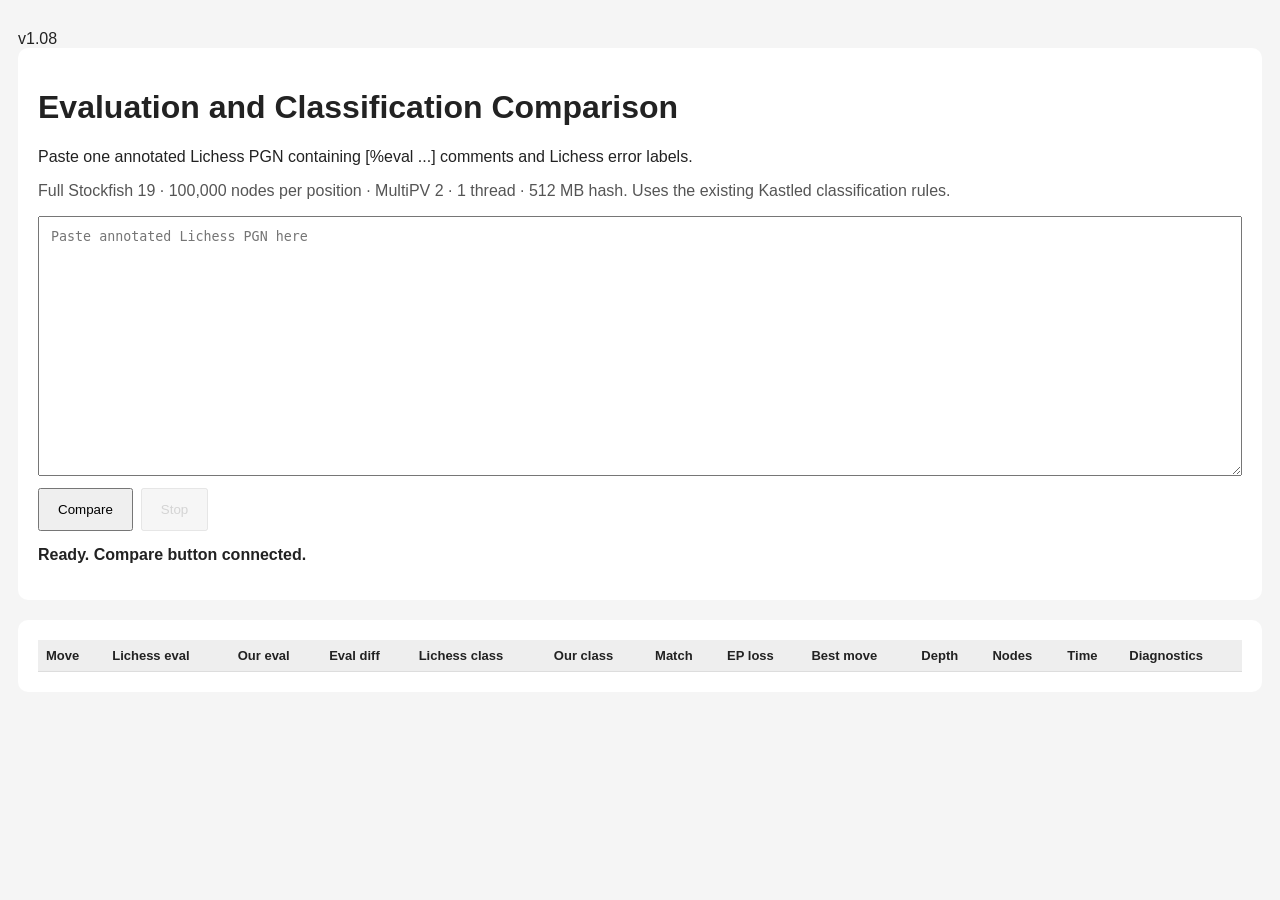
<file: evaluation-test.html>
v1.08
<!DOCTYPE html>
<html lang="en"><head><meta charset="UTF-8"><meta name="viewport" content="width=device-width,initial-scale=1"><title>Evaluation and Classification Comparison</title>
<style>
body{font-family:Arial,sans-serif;max-width:1600px;margin:30px auto;padding:0 18px;background:#f5f5f5;color:#222}.box{background:#fff;padding:20px;margin-bottom:20px;border-radius:10px}textarea{width:100%;box-sizing:border-box;min-height:260px;padding:12px;font-family:monospace}button{padding:12px 18px;margin:12px 8px 0 0;cursor:pointer}button:disabled{opacity:.5;cursor:not-allowed}.scroll{overflow-x:auto}table{width:100%;border-collapse:collapse;font-size:13px}th,td{padding:8px;border-bottom:1px solid #ddd;text-align:left;vertical-align:top}th{background:#eee;position:sticky;top:0}.large-gap{background:#fff0db}.match{color:#15803d;font-weight:bold}.mismatch{color:#b91c1c;font-weight:bold}.Inaccuracy{color:#a17a00;font-weight:bold}.Mistake{color:#f97316;font-weight:bold}.Miss{color:#f43f5e;font-weight:bold}.Blunder{color:#dc2626;font-weight:bold}.Great,.Best,.Excellent,.Good,.Brilliant{color:#15803d;font-weight:bold}pre{white-space:pre-wrap;overflow-wrap:anywhere;max-width:850px}#status{font-weight:bold;margin-top:15px}.small{color:#555}
</style></head><body>
<div class="box"><h1>Evaluation and Classification Comparison</h1><p>Paste one annotated Lichess PGN containing [%eval ...] comments and Lichess error labels.</p><p class="small">Full Stockfish 19 · 100,000 nodes per position · MultiPV 2 · 1 thread · 512 MB hash. Uses the existing Kastled classification rules.</p><textarea id="pgn" placeholder="Paste annotated Lichess PGN here"></textarea><button id="compare">Compare</button><button id="stop" disabled>Stop</button><div id="status">Starting JavaScript...</div><p id="engine"></p><p id="summary"></p></div>
<div class="box scroll"><table><thead><tr><th>Move</th><th>Lichess eval</th><th>Our eval</th><th>Eval diff</th><th>Lichess class</th><th>Our class</th><th>Match</th><th>EP loss</th><th>Best move</th><th>Depth</th><th>Nodes</th><th>Time</th><th>Diagnostics</th></tr></thead><tbody id="rows"></tbody></table></div>
<script>
"use strict";
const NODES=100000,MULTIPV=2,HASH_MB=512,ENGINE_PATH="./Assets/stockfish-19-single.js";
const SOURCES=["https://esm.sh/chess.js@1.4.0","https://cdn.jsdelivr.net/npm/chess.js@1.4.0/dist/esm/chess.js"];
const $=id=>document.getElementById(id),pgnBox=$("pgn"),compareButton=$("compare"),stopButton=$("stop"),statusBox=$("status"),engineBox=$("engine"),summaryBox=$("summary"),rowsBox=$("rows");
let ChessClass=null,worker=null,readyTask=null,searchTask=null,running=false,stopped=false;
statusBox.textContent="Ready. Compare button connected.";
window.addEventListener("error",e=>statusBox.textContent=`JavaScript error: ${e.message} at line ${e.lineno}`);
window.addEventListener("unhandledrejection",e=>statusBox.textContent=`Error: ${e.reason?.message||String(e.reason)}`);
function checkStopped(){if(stopped)throw new Error("Stopped.")}
function delay(ms){return new Promise(r=>setTimeout(r,ms))}
async function loadChess(){if(ChessClass)return;for(const source of SOURCES){try{const m=await import(source);if(typeof m.Chess==="function"){ChessClass=m.Chess;return}}catch(e){console.warn(source,e)}}throw new Error("Could not load chess.js.")}
function extractMainline(text){const out=[];let d=0,i=0;const add=t=>{if(d)return;t=t.replace(/^\d+\.(?:\.\.)?/,"").replace(/^\.+/,"").replace(/\$\d+/g,"").replace(/[!?]+/g,"");if(!t||/^\d+$/.test(t)||/^(1-0|0-1|1\/2-1\/2|\*)$/.test(t))return;out.push({san:t,reference:null,lichessClass:null})};while(i<text.length){const c=text[i];if(/\s/.test(c)){i++;continue}if(c==="["){let q=false;i++;while(i<text.length){const x=text[i];if(x==="\\"){i+=2;continue}if(x==='"')q=!q;i++;if(x==="]"&&!q)break}continue}if(c==="{"){const e=text.indexOf("}",i+1);if(e<0)throw new Error("Unclosed PGN comment.");const comment=text.slice(i+1,e);if(d===0&&out.length){const ev=comment.match(/\[%eval\s+(#[+-]?\d+|[+-]?\d+(?:\.\d+)?)(?:\s*,[^\]]*)?\s*\]/i);if(ev){const v=ev[1];out.at(-1).reference=v.startsWith("#")?{kind:"mate",value:Number(v.slice(1))}:{kind:"cp",value:Math.round(Number(v)*100)}}const cl=comment.match(/\b(Inaccuracy|Mistake|Blunder)\./i);if(cl)out.at(-1).lichessClass=cl[1][0].toUpperCase()+cl[1].slice(1).toLowerCase();else if(/Checkmate is now unavoidable/i.test(comment))out.at(-1).lichessClass="Forced mate"}i=e+1;continue}if(c===";"){while(i<text.length&&text[i]!=="\n")i++;continue}if(c==="("){d++;i++;continue}if(c===")"){d--;if(d<0)throw new Error("Unmatched variation.");i++;continue}let e=i;while(e<text.length&&!/[\s{}();\[\]]/.test(text[e]))e++;if(e===i){i++;continue}add(text.slice(i,e));i=e}if(d)throw new Error("Unclosed variation.");return out}
function terminate(message="Engine stopped."){if(searchTask){clearTimeout(searchTask.timer);searchTask.reject(new Error(message));searchTask=null}if(readyTask){clearTimeout(readyTask.timer);readyTask.reject(new Error(message));readyTask=null}if(worker)worker.terminate();worker=null}
function handleLine(line){line=line.trim();if(!line)return;if(line.startsWith("id name "))engineBox.textContent="Engine: "+line.slice(8);if(readyTask){if(line==="uciok"&&readyTask.stage==="uci"){readyTask.stage="ready";worker.postMessage("setoption name Threads value 1");worker.postMessage("setoption name Hash value "+HASH_MB);worker.postMessage("setoption name MultiPV value "+MULTIPV);worker.postMessage("isready");return}if(line==="readyok"&&readyTask.stage==="ready"){const t=readyTask;readyTask=null;clearTimeout(t.timer);t.resolve();return}}if(!searchTask)return;if(line.startsWith("info ")&&line.includes(" score ")&&!/\b(lowerbound|upperbound)\b/.test(line)){const rank=Number(line.match(/\bmultipv\s+(\d+)/)?.[1]||1),cp=line.match(/\bscore cp (-?\d+)/),mate=line.match(/\bscore mate (-?\d+)/);if(cp||mate){const next={kind:cp?"cp":"mate",value:Number(cp?cp[1]:mate[1]),depth:Number(line.match(/\bdepth\s+(\d+)/)?.[1]||0),nodes:Number(line.match(/\bnodes\s+(\d+)/)?.[1]||0),timeMs:Number(line.match(/\btime\s+(\d+)/)?.[1]||0),pv:line.match(/\bpv\s+(.+)$/)?.[1]||"",raw:line,multipv:rank};const prev=searchTask.lines.get(rank);if(!prev||next.nodes>=prev.nodes)searchTask.lines.set(rank,next)}}if(line.startsWith("bestmove ")){const t=searchTask;searchTask=null;clearTimeout(t.timer);const primary=t.lines.get(1);if(!primary){t.reject(new Error("Stockfish returned no score."));return}primary.lines=t.lines;primary.bestmove=line;primary.bestMove=line.match(/^bestmove\s+(\S+)/)?.[1]||"";t.resolve(primary)}}
async function startEngine(){terminate();checkStopped();statusBox.textContent="Loading full Stockfish 19...";worker=new Worker(new URL(ENGINE_PATH,document.baseURI).href);worker.onmessage=e=>String(e.data||"").split(/\r?\n/).forEach(handleLine);worker.onerror=e=>{e.preventDefault();const message=e.message||"Worker failed.";if(readyTask){const t=readyTask;readyTask=null;clearTimeout(t.timer);t.reject(new Error(message))}else if(searchTask){const t=searchTask;searchTask=null;clearTimeout(t.timer);t.reject(new Error(message))}};await new Promise((resolve,reject)=>{readyTask={resolve,reject,stage:"uci",timer:setTimeout(()=>{const t=readyTask;readyTask=null;if(worker)worker.terminate();worker=null;t?.reject(new Error("Engine initialisation timed out."))},60000)};worker.postMessage("uci")})}
function search(rootFen,moves){checkStopped();return new Promise((resolve,reject)=>{if(searchTask){reject(new Error("Engine already searching."));return}searchTask={resolve,reject,lines:new Map(),timer:setTimeout(()=>{const t=searchTask;searchTask=null;if(worker)worker.postMessage("stop");t?.reject(new Error("Engine search timed out."))},180000)};worker.postMessage("position fen "+rootFen+(moves.length?" moves "+moves.join(" "):""));worker.postMessage("go nodes "+NODES)})}
function expected(cp){return 1/(1+Math.exp(-0.00368208*cp))}
function whiteScore(line,whiteToMove){return{kind:line.kind,value:line.value*(whiteToMove?1:-1)}}
function scoreExpected(s){if(s.kind==="mate")return s.value>0?1:0;return expected(s.value)}
function material(game){const v={p:1,n:3,b:3,r:5,q:9,k:0};let n=0;for(const row of game.board())for(const p of row)if(p)n+=v[p.type]*(p.color==="w"?1:-1);return n}
function classify(o){const sacrifice=o.materialChange<=-2&&o.piece!=="p";if(o.loss<=.02&&sacrifice&&o.after>=.45&&o.before<.95)return"Brilliant";if(o.played===o.best&&o.secondGap>=.10)return"Great";if(o.before>=.70&&o.after<.60&&o.loss>=.10)return"Miss";if(o.played===o.best||o.loss<=.001)return"Best";if(o.loss<=.02)return"Excellent";if(o.loss<=.05)return"Good";if(o.loss<=.10)return"Inaccuracy";if(o.loss<=.20)return"Mistake";return"Blunder"}
function normalise(c){if(!c)return"No error";if(["Brilliant","Great","Best","Excellent","Good"].includes(c))return"No error";if(c==="Miss")return"Blunder";if(c==="Forced mate")return"Blunder";return c}
function showScore(s){if(!s)return"No reference";if(s.kind==="mate")return(s.value<0?"-M":"+M")+Math.abs(s.value);if(s.kind==="terminal")return s.text;const v=s.value/100;return(v>0?"+":"")+v.toFixed(2)}
function td(tr,text,cls=""){const c=document.createElement("td");c.textContent=text;if(cls)c.className=cls;tr.appendChild(c);return c}
function addRow(d){const tr=document.createElement("tr"),diff=d.reference?.kind==="cp"&&d.ours.kind==="cp"?(d.ours.value-d.reference.value)/100:null;if(diff!==null&&Math.abs(diff)>=.5)tr.classList.add("large-gap");const lc=d.lichessClass||"No error",ln=normalise(lc),on=normalise(d.ourClass),match=ln===on;td(tr,d.label);td(tr,showScore(d.reference));td(tr,showScore(d.ours));td(tr,diff===null?"-":(diff>0?"+":"")+diff.toFixed(2));td(tr,lc,lc);td(tr,d.ourClass,d.ourClass);td(tr,match?"Match":"Mismatch",match?"match":"mismatch");td(tr,d.loss.toFixed(3));td(tr,d.best||"-");td(tr,d.result?d.result.depth:"-");td(tr,d.result?d.result.nodes.toLocaleString():"-");td(tr,d.result?d.result.timeMs+" ms":"-");const diag=td(tr,"");const details=document.createElement("details"),sum=document.createElement("summary"),pre=document.createElement("pre");sum.textContent="FEN / raw engine output";pre.textContent=d.result?`Resulting FEN:\n${d.fen}\n\nRequested nodes: ${NODES.toLocaleString()}\nReported nodes: ${d.result.nodes.toLocaleString()}\nDepth: ${d.result.depth}\nTime: ${d.result.timeMs} ms\n\n${d.result.raw}\n\n${d.result.bestmove}`:`Resulting FEN:\n${d.fen}\n\nTerminal position.`;details.append(sum,pre);diag.append(details);rowsBox.append(tr);return{diff,match,ln,on}}
compareButton.addEventListener("click",async()=>{if(running)return;const pgn=pgnBox.value.trim();if(!pgn){statusBox.textContent="Paste the annotated PGN first.";return}running=true;stopped=false;compareButton.disabled=true;stopButton.disabled=false;rowsBox.replaceChildren();summaryBox.textContent="";try{await loadChess();const entries=extractMainline(pgn);if(!entries.length)throw new Error("No main-line moves found.");const fm=pgn.match(/^\s*\[FEN\s+"([^"]+)"\]/m),game=fm?new ChessClass(fm[1]):new ChessClass(),root=game.fen(),moves=[];await startEngine();statusBox.textContent="Analysing initial position...";let before=await search(root,moves),evalCount=0,evalTotal=0,largest=0,largestMove="",matches=0,falsePos=0,missed=0;for(let i=0;i<entries.length;i++){checkStopped();const e=entries[i],num=game.fen().split(" ")[5],whiteMoved=game.turn()==="w",matBefore=material(game);let mv;try{mv=game.move(e.san)}catch{throw new Error(`Could not read move ${i+1}: ${e.san}`)}const uci=mv.from+mv.to+(mv.promotion||"");moves.push(uci);const label=num+(whiteMoved?". ":"... ")+mv.san;statusBox.textContent=`Comparing ${label} (${i+1}/${entries.length})`;const matAfter=material(game),materialChange=whiteMoved?matAfter-matBefore:matBefore-matAfter;let result=null,ours,afterExp;if(game.isCheckmate()){ours={kind:"terminal",text:whiteMoved?"White mates":"Black mates"};afterExp=whiteMoved?1:0}else if(game.isDraw()){ours={kind:"cp",value:0};afterExp=.5}else{result=await search(root,moves);ours=whiteScore(result,game.turn()==="w");afterExp=scoreExpected(ours)}const bWhite=whiteScore(before,whiteMoved),bExpWhite=scoreExpected(bWhite),moverBefore=whiteMoved?bExpWhite:1-bExpWhite,moverAfter=whiteMoved?afterExp:1-afterExp,loss=Math.max(0,moverBefore-moverAfter);let secondGap=0;const second=before.lines?.get(2);if(second){const sw=whiteScore(second,whiteMoved),se=scoreExpected(sw),sm=whiteMoved?se:1-se;secondGap=Math.max(0,moverBefore-sm)}const ourClass=classify({played:uci,best:before.bestMove,secondGap,loss,before:moverBefore,after:moverAfter,materialChange,piece:mv.piece});const out=addRow({label,reference:e.reference,ours,lichessClass:e.lichessClass,ourClass,loss,best:before.bestMove,fen:game.fen(),result});if(out.diff!==null){evalCount++;const a=Math.abs(out.diff);evalTotal+=a;if(a>largest){largest=a;largestMove=label}}if(out.match)matches++;if(out.ln==="No error"&&out.on!=="No error")falsePos++;if(out.ln!=="No error"&&out.on==="No error")missed++;summaryBox.textContent=`Classification matches: ${matches}/${i+1} | False positives: ${falsePos} | Missed errors: ${missed} | Mean eval difference: ${evalCount?(evalTotal/evalCount).toFixed(2):"-"} | Largest eval difference: ${largest.toFixed(2)} at ${largestMove||"-"}`;if(result)before=result;await delay(0)}statusBox.textContent="Comparison complete."}catch(err){console.error(err);statusBox.textContent=stopped?"Stopped. Completed rows remain visible.":"Error: "+err.message}finally{terminate();running=false;compareButton.disabled=false;stopButton.disabled=true}});
stopButton.addEventListener("click",()=>{stopped=true;terminate("Stopped.");running=false;compareButton.disabled=false;stopButton.disabled=true;statusBox.textContent="Stopped."});
</script></body></html>
</file>
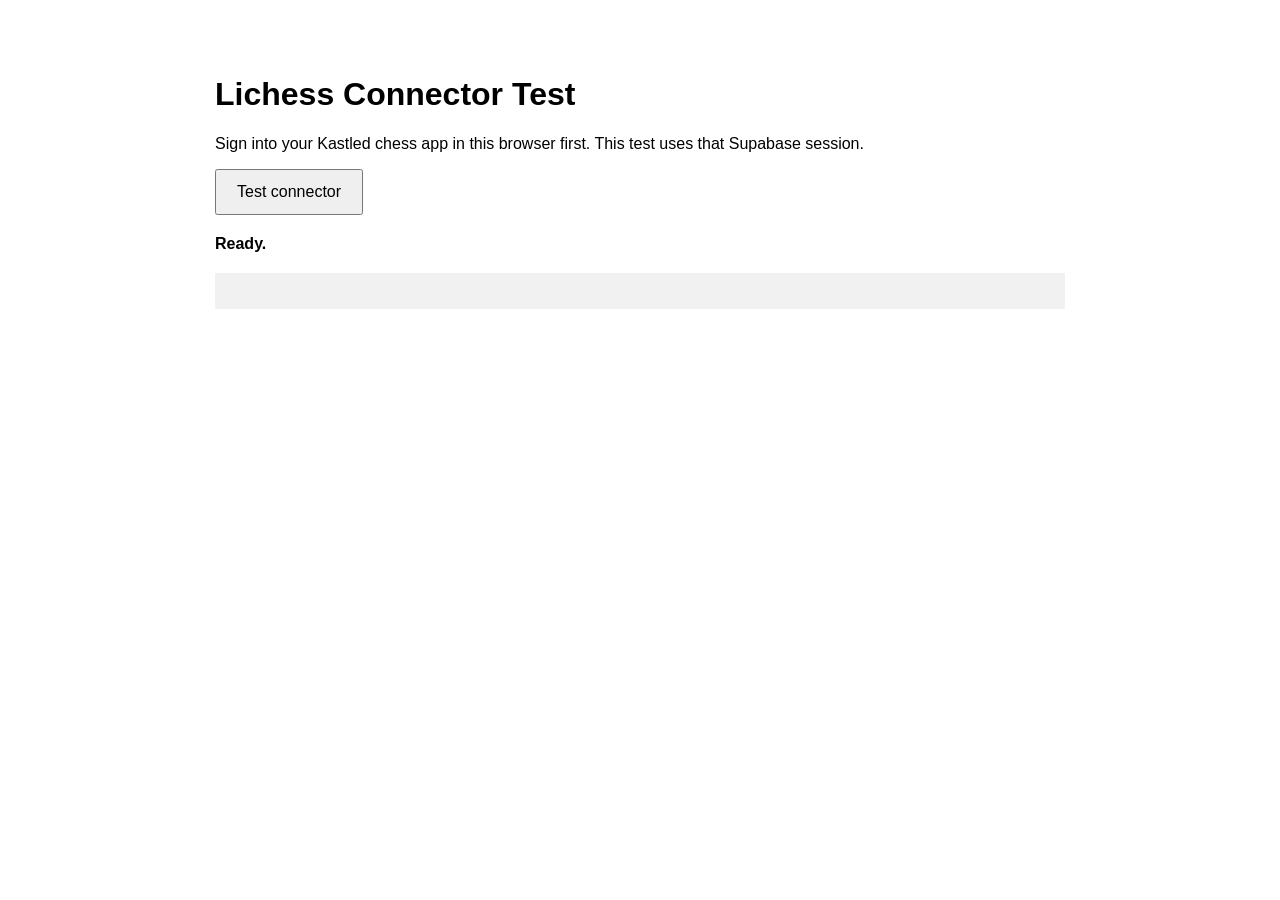
<file: lichess-connector-test.html>
<!DOCTYPE html>
<html lang="en">
<head>
<meta charset="UTF-8">
<meta name="viewport" content="width=device-width, initial-scale=1">
<title>Lichess Connector Test</title>
<style>
body {
    font-family: Arial, sans-serif;
    max-width: 850px;
    margin: 35px auto;
    padding: 20px;
}
button {
    padding: 12px 20px;
    font-size: 16px;
    cursor: pointer;
}
pre {
    background: #f1f1f1;
    padding: 18px;
    white-space: pre-wrap;
    overflow-wrap: anywhere;
}
#status {
    margin: 20px 0;
    font-weight: bold;
}
</style>
</head>
<body>

<h1>Lichess Connector Test</h1>

<p>
    Sign into your Kastled chess app in this browser first.
    This test uses that Supabase session.
</p>

<button id="test" type="button">Test connector</button>
<div id="status" role="status">Ready.</div>
<pre id="output"></pre>

<script>
"use strict";

const SUPABASE_URL =
    "https://sgpafvuexdmnbdbvveny.supabase.co";

const SUPABASE_PUBLISHABLE_KEY =
    "sb_publishable_blGh-rrLxaxf5K14TEAzVw_NuXYM1d5";

const button = document.getElementById("test");
const statusBox = document.getElementById("status");
const output = document.getElementById("output");

let client = null;

function timeout(promise, milliseconds) {
    let timer;

    return Promise.race([
        promise,
        new Promise(function(resolve, reject) {
            timer = setTimeout(function() {
                reject(new Error("Request timed out."));
            }, milliseconds);
        })
    ]).finally(function() {
        clearTimeout(timer);
    });
}

button.addEventListener("click", async function() {
    button.disabled = true;
    output.textContent = "";

    try {
        statusBox.textContent = "Loading Supabase connector...";

        if (!client) {
            const library = await timeout(
                import("https://esm.sh/@supabase/supabase-js@2"),
                15000
            );

            client = library.createClient(
                SUPABASE_URL,
                SUPABASE_PUBLISHABLE_KEY
            );
        }

        statusBox.textContent = "Checking your Kastled login...";

        const sessionResult = await timeout(
            client.auth.getSession(),
            15000
        );

        if (sessionResult.error) {
            throw sessionResult.error;
        }

        const session = sessionResult.data.session;

        if (!session) {
            throw new Error(
                "No Kastled login found. Sign into your chess app " +
                "in the same browser, then return here and try again. " +
                "Signing into the Supabase dashboard is not the same login."
            );
        }

        statusBox.textContent =
            "Calling the lichess-opening function...";

        const result = await timeout(
            client.functions.invoke("lichess-opening", {
                headers: {
                    Authorization: "Bearer " + session.access_token
                },
                body: {
                    moves: [
                        "e2e4",
                        "e7e5",
                        "g1f3",
                        "b8c6",
                        "d2d4",
                        "d7d6",
                        "f1c4"
                    ]
                }
            }),
            35000
        );

        if (result.error) {
            let details = "";

            if (
                result.error.context &&
                typeof result.error.context.clone === "function"
            ) {
                try {
                    details =
                        await result.error.context.clone().text();
                } catch {
                    details = "";
                }
            }

            throw new Error(
                result.error.message +
                (details ? "\n" + details : "")
            );
        }

        if (result.data && result.data.error) {
            throw new Error(result.data.error);
        }

        statusBox.textContent =
            "SUCCESS: the connector returned Lichess data.";

        output.textContent =
            JSON.stringify(result.data, null, 2);

    } catch (error) {
        statusBox.textContent = "Test failed.";
        output.textContent = error.message;

    } finally {
        button.disabled = false;
    }
});
</script>

</body>
</html>
</file>
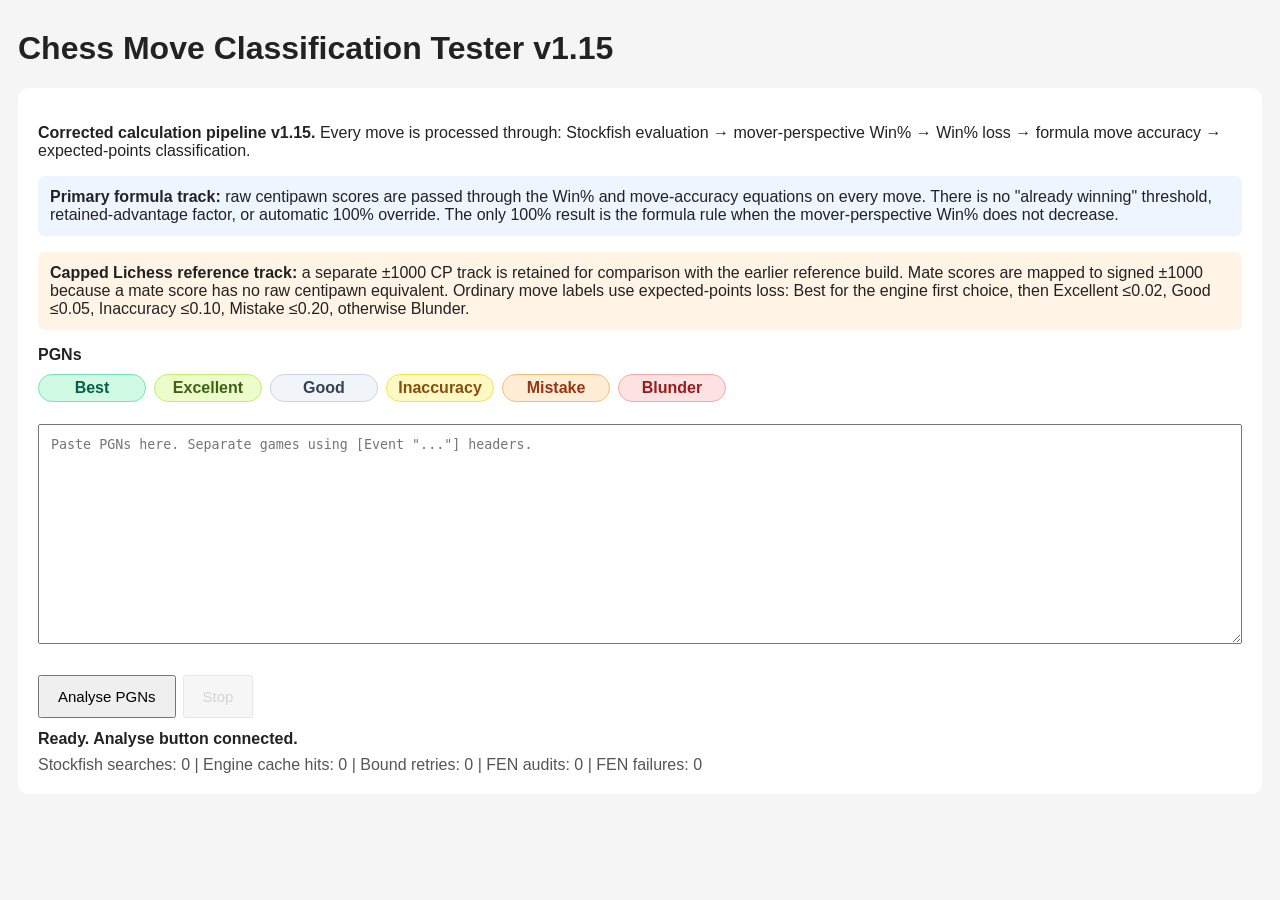
<file: stockfish-test.html>
<!DOCTYPE html>
<html lang="en">
<head>
<meta charset="UTF-8">
<meta name="viewport" content="width=device-width,initial-scale=1">
<title>Chess Move Classification Tester v1.15</title>
<style>
body{font-family:Arial,sans-serif;max-width:1900px;margin:30px auto;padding:0 18px;background:#f5f5f5;color:#222}
.box{background:#fff;padding:20px;border-radius:10px;margin-bottom:20px}
textarea{width:100%;box-sizing:border-box;min-height:220px;padding:12px;margin:8px 0 15px;font-family:monospace;resize:vertical}
button{padding:11px 18px;margin:12px 7px 0 0;font-size:15px;cursor:pointer}button:disabled{opacity:.5;cursor:not-allowed}
.table-wrap{overflow-x:auto}table{width:100%;border-collapse:collapse;margin-top:15px;font-size:11px}
th,td{border-bottom:1px solid #ddd;padding:6px;text-align:left;vertical-align:top}th{background:#eee;position:sticky;top:0;white-space:nowrap}
.notice{background:#eef5ff;padding:12px;border-radius:7px}.warning{background:#fff4e5;padding:12px;border-radius:7px}
.status{margin-top:12px;font-weight:bold}.small,.stats{color:#555;margin-top:8px}
.summary{display:grid;grid-template-columns:270px 1fr 1fr;max-width:820px;gap:7px;margin-top:15px}.summary>div{padding:5px;border-bottom:1px solid #eee}
.summary-header{font-weight:bold;background:#eee}.model-l{background:#eef5ff}.model-u{background:#f5f3ff}.ok{color:#15803d;font-weight:bold}.bad{color:#b91c1c;font-weight:bold}
.classification-badge{display:inline-block;min-width:88px;padding:4px 9px;border-radius:999px;text-align:center;font-weight:800;border:1px solid transparent}.classification-Best{color:#065f46;background:#d1fae5;border-color:#6ee7b7}.classification-Excellent{color:#3f6212;background:#ecfccb;border-color:#bef264}.classification-Good{color:#334155;background:#f1f5f9;border-color:#cbd5e1}.classification-Inaccuracy{color:#854d0e;background:#fef9c3;border-color:#fde047}.classification-Mistake{color:#9a3412;background:#ffedd5;border-color:#fdba74}.classification-Blunder{color:#991b1b;background:#fee2e2;border-color:#fca5a5}.row-Inaccuracy{background:#fffef0}.row-Mistake{background:#fff7ed}.row-Blunder{background:#fff1f2}.class-key{display:flex;gap:8px;flex-wrap:wrap;margin:10px 0 14px}
details{max-width:900px}pre{white-space:pre-wrap;overflow-wrap:anywhere}
</style>
</head>
<body>
<h1>Chess Move Classification Tester v1.15</h1>
<div class="box">
<p><strong>Corrected calculation pipeline v1.15.</strong> Every move is processed through: Stockfish evaluation → mover-perspective Win% → Win% loss → formula move accuracy → expected-points classification.</p>
<p class="notice"><strong>Primary formula track:</strong> raw centipawn scores are passed through the Win% and move-accuracy equations on every move. There is no "already winning" threshold, retained-advantage factor, or automatic 100% override. The only 100% result is the formula rule when the mover-perspective Win% does not decrease.</p>
<p class="warning"><strong>Capped Lichess reference track:</strong> a separate ±1000 CP track is retained for comparison with the earlier reference build. Mate scores are mapped to signed ±1000 because a mate score has no raw centipawn equivalent. Ordinary move labels use expected-points loss: Best for the engine first choice, then Excellent ≤0.02, Good ≤0.05, Inaccuracy ≤0.10, Mistake ≤0.20, otherwise Blunder.</p>
<label><strong>PGNs</strong></label>
<div class="class-key"><span class="classification-badge classification-Best">Best</span><span class="classification-badge classification-Excellent">Excellent</span><span class="classification-badge classification-Good">Good</span><span class="classification-badge classification-Inaccuracy">Inaccuracy</span><span class="classification-badge classification-Mistake">Mistake</span><span class="classification-badge classification-Blunder">Blunder</span></div>
<textarea id="pgn" placeholder='Paste PGNs here. Separate games using [Event "..."] headers.'></textarea>
<button id="go">Analyse PGNs</button><button id="stop" disabled>Stop</button>
<div id="status" class="status">Ready. Analyse button connected.</div><div id="engine" class="small"></div><div id="stats" class="stats"></div>
</div><div id="results"></div>
<script type="module">
"use strict";
const VERSION="1.15";
const SF="./Assets/stockfish-19-single.js";
const NODES=100000,RETRY=200000,HASH=128;

// Exact Lichess constants from the supplied scalachess/lila source.
const CP_INITIAL=15;
const CP_CEILING=1000;
const WIN_MULTIPLIER=-0.00368208;
const ACC_A=103.1668100711649;
const ACC_K=0.04354415386753951;
const ACC_B=-3.166924740191411;
const ACC_UNCERTAINTY_BONUS=1;

const $=x=>document.getElementById(x),pgnEl=$("pgn"),go=$("go"),stop=$("stop"),status=$("status"),engine=$("engine"),stats=$("stats"),results=$("results");
let Chess,worker,ready,current,fenWait,stopped=false,running=false,searches=0,hits=0,audits=0,failures=0,retries=0;
const cache=new Map(),views=[];
const clamp=(v,a,b)=>Math.max(a,Math.min(b,v));
function split(text){text=text.trim();if(!text)return[];const m=[...text.matchAll(/^\[Event\s/gm)];return m.length<=1?[text]:m.map((x,i)=>text.slice(x.index,m[i+1]?.index??text.length).trim()).filter(Boolean)}
function uci(m){return(m.from+m.to+(m.promotion||"")).toLowerCase()}
function norm(f){return String(f||"").trim().replace(/\s+/g," ")}
function fmt(r){if(!r)return"-";if(r.type==="mate")return(r.value>0?"+M":"-M")+Math.abs(r.value);const v=r.value/100;return(v>0?"+":"")+v.toFixed(2)}
function whiteFmt(r,whiteToMove){if(!r)return"-";const s=whiteToMove?1:-1;if(r.type==="mate"){const m=r.value*s;return(m>0?"+M":"-M")+Math.abs(m)}const v=r.value*s/100;return(v>0?"+":"")+v.toFixed(2)}
function update(){stats.textContent=`Stockfish searches: ${searches} | Engine cache hits: ${hits} | Bound retries: ${retries} | FEN audits: ${audits} | FEN failures: ${failures}`}

// ------------------------------------------------------------------
// EXACT LICHESS SCORE -> CP / WIN% / ACCURACY
// ------------------------------------------------------------------
function ceiledCp(cp){return clamp(Number(cp)||0,-CP_CEILING,CP_CEILING)}
function scoreToLichessCp(score){
  if(score.type==="mate") return score.value>0?CP_CEILING:-CP_CEILING;
  return ceiledCp(score.value);
}
function scoreToRawWhiteCp(score,whiteToMove){
  const s=whiteToMove?1:-1;
  if(score.type==="mate") return (score.value>0?CP_CEILING:-CP_CEILING)*s;
  return score.value*s;
}
function scoreToLichessWhiteCp(score,whiteToMove){
  const s=whiteToMove?1:-1;
  return scoreToLichessCp(score)*s;
}
function winningChancesFromCp(cp){
  // [-1,+1], matching scalachess WinPercent.winningChances.
  return clamp(2/(1+Math.exp(WIN_MULTIPLIER*cp))-1,-1,1);
}
function winPercentFromCp(cp){return 50+50*winningChancesFromCp(cp)}
function accuracyFromWinPercents(before,after){
  if(after>=before)return 100;
  const winDiff=before-after;
  return clamp(ACC_A*Math.exp(-ACC_K*winDiff)+ACC_B+ACC_UNCERTAINTY_BONUS,0,100);
}
function classifyExpectedPointsLoss(loss,playedIsBest){
  if(playedIsBest)return "Best";
  if(loss<=0.02)return "Excellent";
  if(loss<=0.05)return "Good";
  if(loss<=0.10)return "Inaccuracy";
  if(loss<=0.20)return "Mistake";
  return "Blunder";
}
function sd(xs){if(!xs.length)return 0;const m=xs.reduce((a,b)=>a+b,0)/xs.length;return Math.sqrt(xs.reduce((s,x)=>s+(x-m)**2,0)/xs.length)}
function weighted(es){const w=es.reduce((s,e)=>s+e.w,0);return es.length&&w?es.reduce((s,e)=>s+e.a*e.w,0)/w:null}
function harmonic(xs){if(!xs.length)return null;if(xs.some(x=>x<=0))return 0;return xs.length/xs.reduce((s,x)=>s+1/x,0)}

function buildTrack(rows,useCapped){
  if(!rows.length)return{w:null,b:null,window:2};
  const cps=rows.map(r=>useCapped?r.lichessAfterWhiteCp:r.rawAfterWhiteCp);
  const all=[winPercentFromCp(CP_INITIAL),...cps.map(winPercentFromCp)];
  const window=Math.max(2,Math.min(8,Math.floor(cps.length/10)));
  const actual=Math.min(window,all.length),windows=[];
  for(let i=0;i<Math.max(0,actual-2);i++)windows.push(all.slice(0,actual));
  for(let i=0;i<=all.length-actual;i++)windows.push(all.slice(i,i+actual));
  const weights=windows.map(xs=>clamp(sd(xs),0.5,12));
  const by={w:[],b:[]};
  rows.forEach((r,i)=>{
    const prevWhite=all[i],nextWhite=all[i+1];
    const before=r.color==="w"?prevWhite:100-prevWhite;
    const after=r.color==="w"?nextWhite:100-nextWhite;
    const accuracy=accuracyFromWinPercents(before,after);
    const rec={accuracy,weight:weights[i]??0.5,before,after,loss:Math.max(0,before-after)};
    if(useCapped){r.lBefore=before;r.lAfter=after;r.lLoss=rec.loss;r.lAcc=accuracy;r.lWeight=rec.weight}
    else {r.uBefore=before;r.uAfter=after;r.uLoss=rec.loss;r.uAcc=accuracy;r.uWeight=rec.weight;r.expectedLoss=rec.loss/100;r.classification=classifyExpectedPointsLoss(r.expectedLoss,r.playedIsBest)}
    by[r.color].push(rec);
  });
  const one=c=>{const rs=by[c];if(!rs.length)return null;const wm=weighted(rs.map(r=>({a:r.accuracy,w:r.weight}))),hm=harmonic(rs.map(r=>r.accuracy));return{weighted:wm,harmonic:hm,final:(wm+hm)/2}};
  return{w:one("w"),b:one("b"),window};
}
function metrics(rows){const lichess=buildTrack(rows,true),uncapped=buildTrack(rows,false);return{lichess,uncapped}}

// ------------------------------------------------------------------
// STOCKFISH UCI
// ------------------------------------------------------------------
function position(f,m){return`position fen ${f}${m.length?" moves "+m.join(" "):""}`}
function reset(msg="Stopped."){for(const x of[current,ready,fenWait])if(x)clearTimeout(x.timer);current?.reject(new Error(msg));ready?.reject(new Error(msg));fenWait?.reject(new Error(msg));current=ready=fenWait=null;worker?.terminate();worker=null}
function onLine(s){s=s.trim();if(!s)return;if(s.startsWith("id name "))engine.textContent="Engine: "+s.slice(8);if(fenWait){const m=s.match(/^Fen:\s*(.+)$/i);if(m){const f=fenWait;fenWait=null;clearTimeout(f.timer);f.resolve(m[1].trim())}}if(ready&&((ready.stage==="uci"&&s==="uciok")||(ready.stage==="ready"&&s==="readyok"))){const r=ready;ready=null;clearTimeout(r.timer);r.resolve();return}if(!current)return;if(s.startsWith("info ")&&s.includes(" score ")){const cp=s.match(/\bscore cp (-?\d+)/),mate=s.match(/\bscore mate (-?\d+)/),nodes=Number(s.match(/\bnodes\s+(\d+)/)?.[1]||0),bound=s.includes(" lowerbound")?"lower":s.includes(" upperbound")?"upper":null;if(cp||mate){const r={type:cp?"cp":"mate",value:Number(cp?cp[1]:mate[1]),nodes,bound,raw:s},k=bound?"bound":"exact";if(!current[k]||nodes>=current[k].nodes)current[k]=r}}if(s.startsWith("bestmove ")){const c=current;current=null;clearTimeout(c.timer);const r=c.exact||c.bound;if(!r){c.reject(new Error("Stockfish returned no score."));return}r.best=s.match(/^bestmove\s+(\S+)/)?.[1]||"";r.isExact=!r.bound;c.resolve(r)}}
async function wait(stage="ready",time=30000){return new Promise((resolve,reject)=>{ready={stage,resolve,reject,timer:setTimeout(()=>{ready=null;reject(new Error("Stockfish ready timeout."))},time)};worker.postMessage(stage==="uci"?"uci":"isready")})}
async function init(){if(worker)return;worker=new Worker(new URL(SF,document.baseURI).href);worker.onmessage=e=>String(e.data||"").split(/\r?\n/).forEach(onLine);worker.onerror=e=>reset(e.message||"Stockfish failed");await wait("uci",60000);worker.postMessage("setoption name Threads value 1");worker.postMessage(`setoption name Hash value ${HASH}`);worker.postMessage("setoption name MultiPV value 1");await wait()}
async function audit(f,m,expected){worker.postMessage(position(f,m));const actual=await new Promise((resolve,reject)=>{fenWait={resolve,reject,timer:setTimeout(()=>{fenWait=null;reject(new Error("FEN audit timeout."))},10000)};worker.postMessage("d")});audits++;const ok=norm(actual)===norm(expected);if(!ok)failures++;update();if(!ok)throw new Error(`FEN mismatch. Chess.js: ${expected} | Stockfish: ${actual}`);return ok}
async function search({fen,moves,expected,only=[],nodes=NODES,doAudit=true}){await init();const key=`${fen}|${moves.join(" ")}|${only.join(" ")}|${nodes}`;if(cache.has(key)){hits++;update();return cache.get(key)}if(doAudit)await audit(fen,moves,expected);worker.postMessage("setoption name Clear Hash");await wait();worker.postMessage(position(fen,moves));const cmd=`go nodes ${nodes}${only.length?" searchmoves "+only.join(" "):""}`;searches++;update();const r=await new Promise((resolve,reject)=>{current={resolve,reject,exact:null,bound:null,timer:setTimeout(()=>{worker.postMessage("stop");current=null;reject(new Error("Stockfish search timeout."))},180000)};worker.postMessage(cmd)});cache.set(key,r);return r}
async function exact(a){let r=await search(a);if(r.isExact)return r;retries++;update();return search({...a,nodes:RETRY,doAudit:false})}

// ------------------------------------------------------------------
// UI
// ------------------------------------------------------------------
function createView(num){const box=document.createElement("div");box.className="box";box.innerHTML=`<h2>Game ${num}</h2><p class="small">Primary always-formula track, expected-points classification, and capped reference track.</p><div class="table-wrap"><table><thead><tr>${["Ply","Move","After raw","Formula Win before","Formula Win after","Formula Win loss","Formula move accuracy","Expected-points loss","Classification","After capped CP","Capped Win before","Capped Win after","Capped loss","Capped accuracy","Volatility wt","Best move","Best root","Played root","FEN","Diagnostics"].map(x=>`<th>${x}</th>`).join("")}</tr></thead><tbody></tbody></table></div><div class="summary"></div>`;results.appendChild(box);const v={rows:[],body:box.querySelector("tbody"),summary:box.querySelector(".summary")};views.push(v);return v}
function td(tr,x,c=""){const e=document.createElement("td");e.textContent=x;if(c)e.className=c;tr.appendChild(e)}
function classificationTd(tr,label){const d=document.createElement("td"),b=document.createElement("span");b.textContent=label;b.className=`classification-badge classification-${label}`;d.appendChild(b);tr.appendChild(d)}
function displayRaw(r){return r.afterScoreType==="mate"?(r.afterScoreValue>0?"+M":"-M")+Math.abs(r.afterScoreValue):(r.rawAfterWhiteCp/100).toFixed(2)}
function render(v){const m=metrics(v.rows);v.body.replaceChildren();for(const r of v.rows){const tr=document.createElement("tr");tr.className=`row-${r.classification}`;td(tr,r.ply);td(tr,`${r.san} (${r.uci})`);td(tr,displayRaw(r));td(tr,r.uBefore.toFixed(6));td(tr,r.uAfter.toFixed(6));td(tr,r.uLoss.toFixed(6));td(tr,r.uAcc.toFixed(1)+"%");td(tr,r.expectedLoss.toFixed(6));classificationTd(tr,r.classification);td(tr,(r.lichessAfterWhiteCp/100).toFixed(2));td(tr,r.lBefore.toFixed(6));td(tr,r.lAfter.toFixed(6));td(tr,r.lLoss.toFixed(6));td(tr,r.lAcc.toFixed(1)+"%");td(tr,r.uWeight.toFixed(3));td(tr,r.best.best||"-");td(tr,fmt(r.best));td(tr,fmt(r.played));td(tr,r.audit?"PASS":"FAIL",r.audit?"ok":"bad");const d=document.createElement("td"),det=document.createElement("details"),su=document.createElement("summary"),pre=document.createElement("pre");su.textContent="Details";pre.textContent=`Version: ${VERSION}
Played engine first choice: ${r.playedIsBest}
After score type: ${r.afterScoreType}
After raw score value: ${r.afterScoreValue}
After raw White CP: ${r.rawAfterWhiteCp}
Formula Win% before: ${r.uBefore.toFixed(9)}
Formula Win% after: ${r.uAfter.toFixed(9)}
Formula Win% loss: ${r.uLoss.toFixed(9)}
Formula move accuracy: ${r.uAcc.toFixed(9)}%
Expected-points loss: ${r.expectedLoss.toFixed(9)}
Classification: ${r.classification}
After capped White CP: ${r.lichessAfterWhiteCp}
Capped Win% before: ${r.lBefore.toFixed(9)}
Capped Win% after: ${r.lAfter.toFixed(9)}
Capped Win% loss: ${r.lLoss.toFixed(9)}
Capped move accuracy: ${r.lAcc.toFixed(9)}%
Best search: ${r.best.raw}
Played search: ${r.played.raw}`;det.append(su,pre);d.append(det);tr.appendChild(d);v.body.appendChild(tr)}renderSummary(v,m)}
function renderSummary(v,m){v.summary.replaceChildren();const item=(x,c="")=>{const d=document.createElement("div");d.textContent=x;if(c)d.className=c;v.summary.appendChild(d)},pct=x=>x==null?"-":x.toFixed(1)+"%";item("Metric","summary-header");item("White","summary-header");item("Black","summary-header");item("Primary formula game accuracy","model-u");item(pct(m.uncapped.w?.final),"model-u");item(pct(m.uncapped.b?.final),"model-u");item("Primary weighted mean");item(pct(m.uncapped.w?.weighted));item(pct(m.uncapped.b?.weighted));item("Primary harmonic mean");item(pct(m.uncapped.w?.harmonic));item(pct(m.uncapped.b?.harmonic));item("Capped reference game accuracy","model-l");item(pct(m.lichess.w?.final),"model-l");item(pct(m.lichess.b?.final),"model-l");for(const q of ["Best","Excellent","Good","Inaccuracy","Mistake","Blunder"]){item(q,`classification-${q}`);item(String(v.rows.filter(r=>r.color==="w"&&r.classification===q).length));item(String(v.rows.filter(r=>r.color==="b"&&r.classification===q).length))}item("Volatility window size");item(String(m.uncapped.window));item(String(m.uncapped.window))}
async function analyse(pgn,num){const game=new Chess();game.loadPgn(pgn,{strict:false});const hist=game.history({verbose:true});if(!hist.length)throw new Error(`Game ${num} contains no moves.`);await init();worker.postMessage("ucinewgame");await wait();const root=hist[0].before,replay=new Chess(root),moves=[],v=createView(num);for(let i=0;i<hist.length;i++){if(stopped)throw new Error("Stopped.");const pre=replay.fen(),whiteToMove=replay.turn()==="w",mv=replay.move(hist[i].san),u=uci(mv),afterMoves=[...moves,u],afterFen=replay.fen(),afterWhiteToMove=replay.turn()==="w";status.textContent=`Game ${num}: analysing ${mv.san} (${i+1}/${hist.length})...`;const best=await exact({fen:root,moves,expected:pre}),played=best.best.toLowerCase()===u?best:await exact({fen:root,moves,expected:pre,only:[u],doAudit:false});let afterResult,afterText,rawAfterWhiteCp,lichessAfterWhiteCp,afterScoreType,afterScoreValue;if(replay.isCheckmate()){afterScoreType="mate";afterScoreValue=whiteToMove?1:-1;rawAfterWhiteCp=whiteToMove?CP_CEILING:-CP_CEILING;lichessAfterWhiteCp=rawAfterWhiteCp;afterText=whiteToMove?"+M0":"-M0"}else if(replay.isDraw()){afterScoreType="cp";afterScoreValue=0;rawAfterWhiteCp=0;lichessAfterWhiteCp=0;afterText="0.00"}else{afterResult=await exact({fen:root,moves:afterMoves,expected:afterFen});afterScoreType=afterResult.type;afterScoreValue=afterResult.value;rawAfterWhiteCp=scoreToRawWhiteCp(afterResult,afterWhiteToMove);lichessAfterWhiteCp=scoreToLichessWhiteCp(afterResult,afterWhiteToMove);afterText=whiteFmt(afterResult,afterWhiteToMove)}v.rows.push({ply:i+1,color:mv.color,san:mv.san,uci:u,best,played,playedIsBest:best.best.toLowerCase()===u,after:afterText,afterScoreType,afterScoreValue,rawAfterWhiteCp,lichessAfterWhiteCp,audit:true,lAcc:100,lWeight:.5,uAcc:100,uWeight:.5,expectedLoss:0,classification:"Excellent"});render(v);moves.push(u)}}
async function boot(){if(!Chess){status.textContent="Loading chess parser...";Chess=(await import("https://esm.sh/chess.js@1.4.0")).Chess}await init()}
go.onclick=async()=>{if(running)return;const games=split(pgnEl.value);if(!games.length){status.textContent="Paste at least one PGN.";return}running=true;stopped=false;go.disabled=true;stop.disabled=false;results.replaceChildren();views.length=0;searches=hits=audits=failures=retries=0;update();try{await boot();for(let i=0;i<games.length;i++)await analyse(games[i],i+1);status.textContent=`Analysis complete. FEN audits: ${audits-failures}/${audits} passed.`}catch(e){console.error(e);status.textContent=stopped?"Stopped. Completed results remain visible.":"Error: "+e.message}finally{running=false;go.disabled=false;stop.disabled=true;update()}};
stop.onclick=()=>{stopped=true;worker?.postMessage("stop");reset();status.textContent="Stopping. Completed results remain visible."};update();
</script>
</body></html>
</file>
